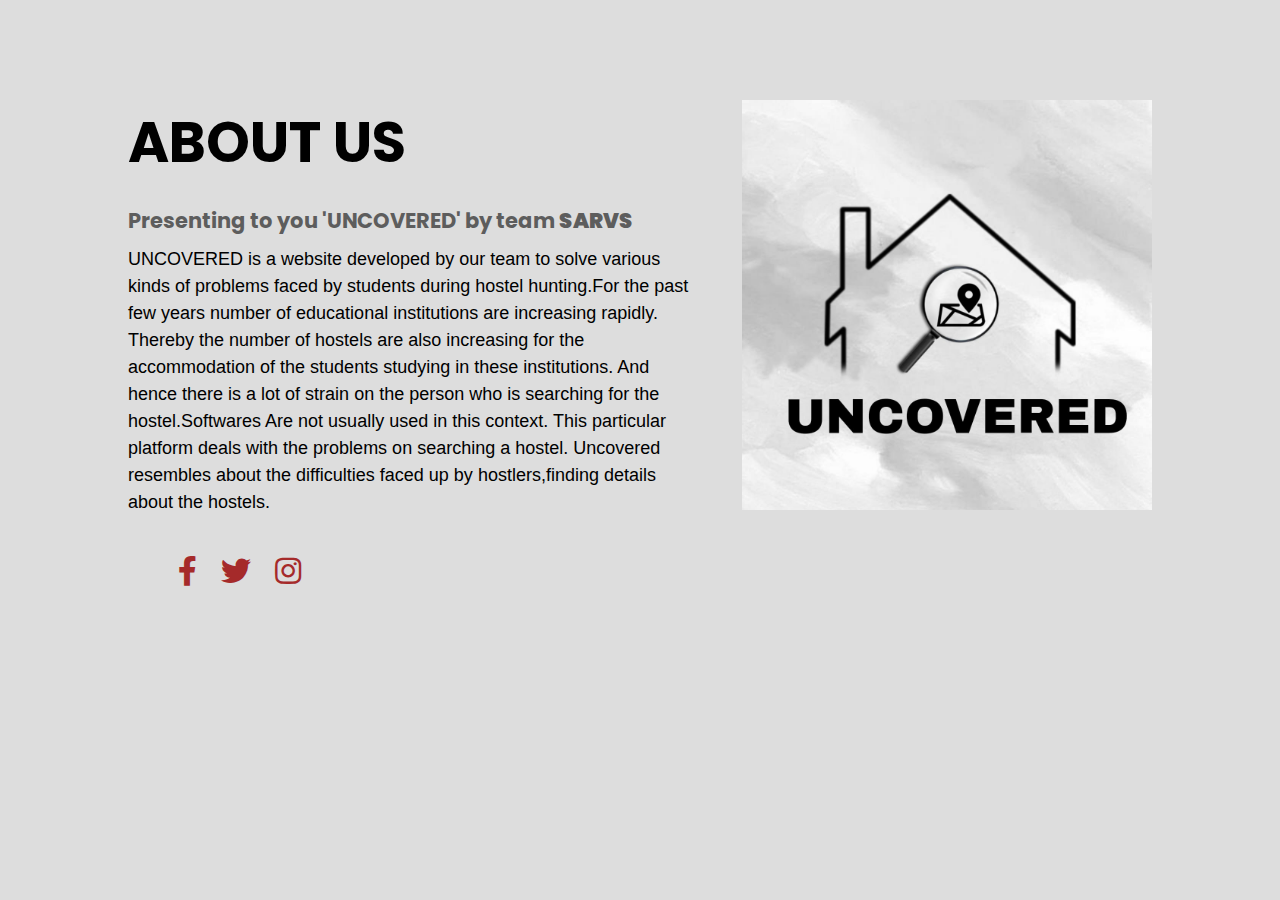
<file: uncovered website/about.html>
<!DOCTYPE html>
<html>
<head>
	<title>About</title>
	<meta charset="utf-8">
	<meta name="viewport" content="width=device-width, initial-scale=1.0">
	<link rel="stylesheet" href="https://pro.fontawesome.com/releases/v5.10.0/css/all.css">
	<link rel="stylesheet" type="text/css" href="about.css">
</head>	
<body>
	<div class="section">
		<div class="container">
			<div class="content-section">
				<div class="title">
					<h1>About Us</h1>
				</div>
				<div class="content">
					<h3>Presenting to you 'UNCOVERED' by team <b>SARVS</b></h3>
					<p>UNCOVERED is a website developed by our team to solve various kinds of problems faced by students during hostel hunting.For the past
                        few years number of educational institutions are increasing rapidly. Thereby the number of 
                        hostels are also increasing for the accommodation of the students studying in these institutions. 
                        And hence there is a lot of strain on the person who is searching for the hostel.Softwares 
                        Are not usually used in this context. This particular platform deals with the problems on searching a hostel. Uncovered resembles about the difficulties faced up by hostlers,finding details about the hostels.</p>
					<!--<div class="button">
						<a href="">Read More</a>
					</div>-->
				</div>
				<div class="social">
					<a href="https://www.facebook.com/profile.php?id=100077475234149&mibextid=ZbWKwL"><i class="fab fa-facebook-f"></i></a>
					<a href=""><i class="fab fa-twitter"></i></a>
					<a href="https://instagram.com/rk_singh2039?igshid=YmMyMTA2M2Y="><i class="fab fa-instagram"></i></a>
				</div>
			</div>
			<div class="image-section">
				<img src="images/uncovered.jpeg">
			</div>
		</div>
	</div>

	
</body>
</html>
</file>
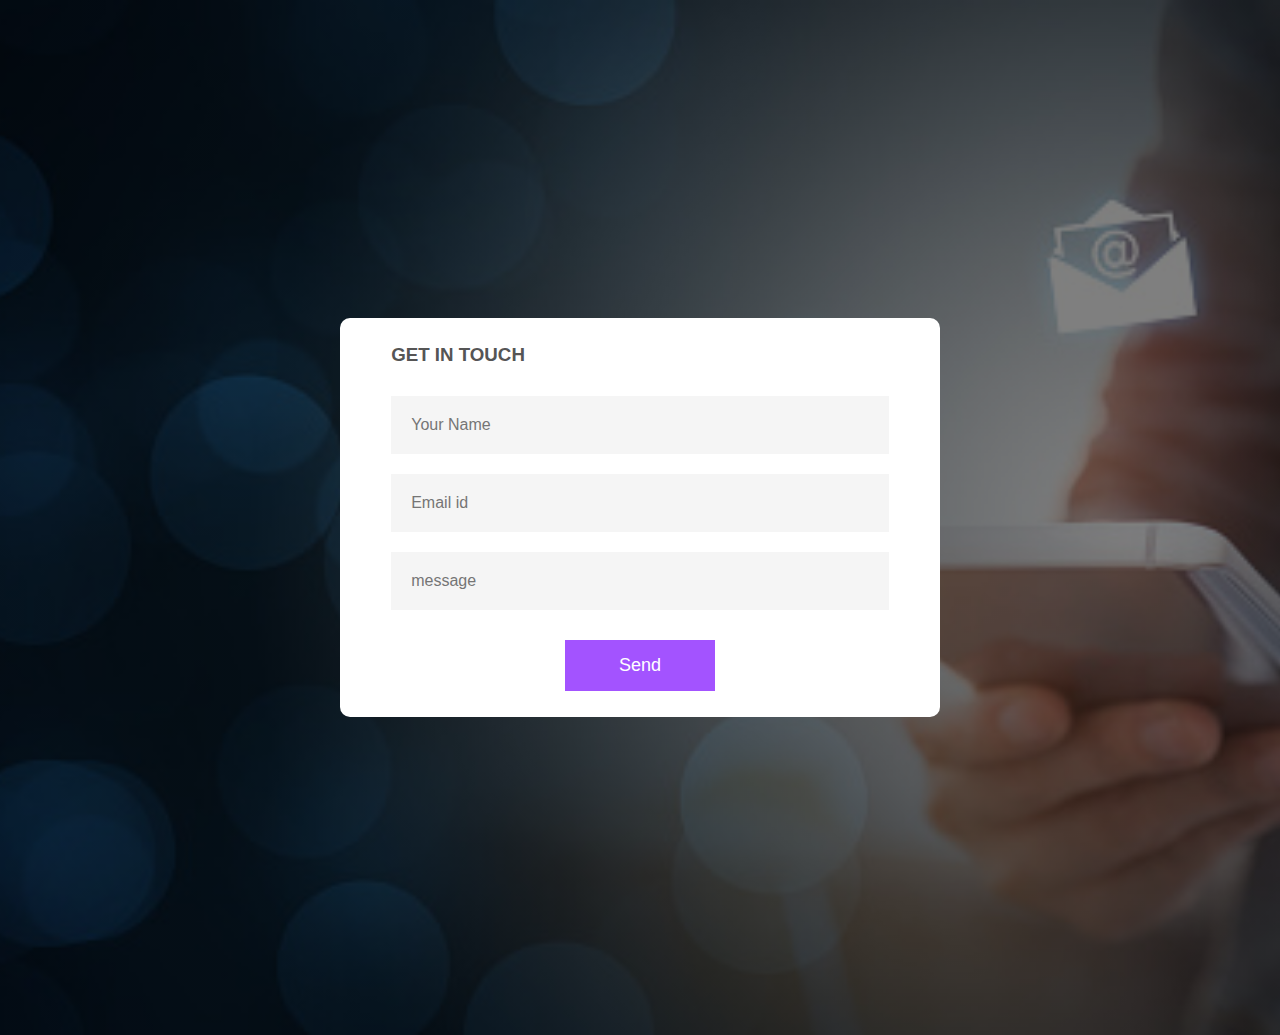
<file: uncovered website/contact.html>
<!DOCTYPE html>
<html lang="en">
<head>

    <meta name="viewport" content="width=device-width, initial-scale=1.0">
    <title>contact us</title>
    <link rel="stylesheet" href="contact.css">
</head>
<body>
    <div class="container">
        <form action="https://formspree.io/f/mzbqbqan" method="POST">
            <h3>GET IN TOUCH</h3>
            <!--<label>
                Name:
                <input type="text" id="name" placeholder="Your Name" required></label>
            <label>
                Email:
                <input type="email" name="email">
              </label>
              <label>
                Message:
                <textarea name="message"></textarea>
              </label>-->
              <!-- your other form fields go here 
              <button type="submit">Send</button> -->
          <input type="text" name="name" placeholder="Your Name" required>
            <input type="email" name="email" placeholder="Email id" required>
            <input type="text" rows="4" name="message" placeholder="message" required>
            <!--<textarea id="message"  placeholder="message"></textarea>-->
            <button type="submit">Send</button>
           
        </form>
       
    </div>
  <!-- <script src="https://smtpjs.com/v3/smtp.js"></script>
    <script>
        function sendemail(){
            Email.send({
                
                 Host : "smtp.gmail.com",
                 Username : "cntrohitsingh@gmail.com",
                 Password : "Dontknow@123",
                 To : 'cntrohitsingh@gmail.com',
                 From :  document.getElementById("email").value,
                 Subject :  "New Contact Enquiry Form",
                 Body : "Name: " + document.getElementById("name").value
                    + "<br> Email: " + document.getElementById("email").value
                    + "<br> Phone no: " + document.getElementById("phone").value
                    + "<br> Message: " + document.getElementById("message").value
             }).then(
               message => alert("Message Sent Successfully")
             );

        }
    </script>-->
    
</body>
</html>
</file>
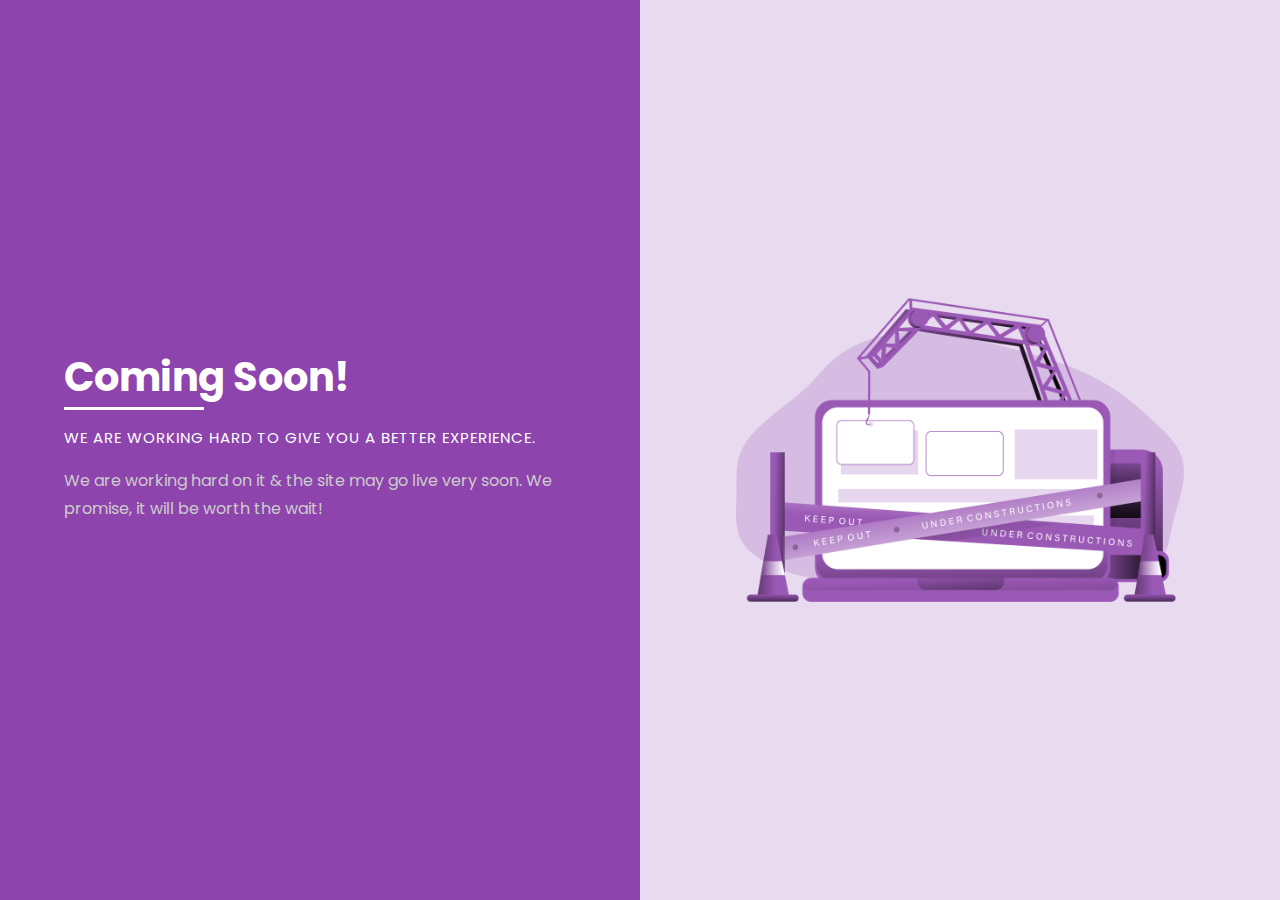
<file: uncovered website/signup.html>
<!DOCTYPE html>
<html lang="en">
<head>
    <meta charset="UTF-8">
    <meta name="viewport" content="width=device-width, initial-scale=1.0">
    <link rel="stylesheet" href="signup.css">
    <link href="https://fonts.googleapis.com/css?family=Poppins:400,600&display=swap" rel="stylesheet">
    <title>Sign Up</title>
</head>
<body>
    <div class="uc__wrapper">
        <div class="uc__details">
            <h1 class="title">Coming Soon!</h1>
            <h3 class="intro">
                We are working hard to give you a better experience.
            </h3>
            <p class="uc__description">
                We are working hard on it & the site may go live very soon. We promise, it will be worth the wait!
            </p>
        </div>
        <div class="uc__art">
          <img src="images/construction.png" alt="">
        </div>
    </div>
</body>
</html>
</file>
<file: uncovered website/about.css>
@import url('https://fonts.googleapis.com/css2?family=Poppins:wght@200;300;400&display=swap');
*{
	margin:0px;
	padding:0px;
	box-sizing: border-box;
	font-family: 'Poppins', sans-serif;
}
.section{
	width: 100%;
	min-height: 100vh;
	background-color: #ddd;
}
.container{
	width: 80%;
	display: block;
	margin:auto;
	padding-top: 100px;
}
.content-section{
	float: left;
	width: 55%;
}
.image-section{
	float: right;
	width: 40%;
}
.image-section img{
	width: 100%;
	height: auto;
}
.content-section .title{
	text-transform: uppercase;
	font-size: 28px;
}
.content-section .content h3{
	margin-top: 20px;
	color:#5d5d5d;
	font-size: 21px;
}
.content-section .content p{
	margin-top: 10px;
	font-family: sans-serif;
	font-size: 18px;
	line-height: 1.5;
}
.content-section .content .button{
	margin-top: 30px;
}
.content-section .content .button a{
	background-color: #3d3d3d;
	padding:12px 40px;
	text-decoration: none;
	color:#fff;
	font-size: 25px;
	letter-spacing: 1.5px;
}
.content-section .content .button a:hover{
	background-color: #a52a2a;
	color:#fff;
}
.content-section .social{
	margin: 40px 40px;
}
.content-section .social i{
	color:#a52a2a;
	font-size: 30px;
	padding:0px 10px;
}
.content-section .social i:hover{
	color:#3d3d3d;
}
@media screen and (max-width: 768px){
	.container{
	width: 80%;
	display: block;
	margin:auto;
	padding-top:50px;
}
.content-section{
	float:none;
	width:100%;
	display: block;
	margin:auto;
}
.image-section{
	float:none;
	width:100%;
	
}
.image-section img{
	width: 100%;
	height: auto;
	display: block;
	margin:auto;
}
.content-section .title{
	text-align: center;
	font-size: 19px;
}
.content-section .content .button{
	text-align: center;
}
.content-section .content .button a{
	padding:9px 30px;
}
.content-section .social{
	text-align: center;
}

}
</file>
<file: uncovered website/contact.css>
*{
    margin: 0;
    padding: 0;
    box-sizing: border-box;
    font-family: 'poppins', sans-serif;
 
}
.container{
    width: 100%;
    background: linear-gradient(to top, rgba(0,0,0,0.5)50%,rgba(0,0,0,0.5)50%),url(images/contactus.jpg);
    background-position: center;
    background-size: cover;
    display: flex;
    align-items: center;
    justify-content: center;
    height: 115vh;
}
form{
    background: #fff;
    display: flex;
    flex-direction: column;
    padding: 2vw 4vw;
    width: 90%;
    max-width: 600px;
    border-radius: 10px;
}
form h3{
    color: #555;
    font-weight: 800;
    margin-bottom: 20px;
}
form input, form textarea{
    border: 0;
    margin: 10px 0;
    padding: 20px;
    outline: none;
    background: #f5f5f5;
    font-size: 16px;
}
form button{
    padding: 15px;
    background: #a353ff;
    color: #fff;
    font-size: 18px;
    border: 0;
    outline: none;
    cursor: pointer;
    width: 150px;
    margin: 20px auto 0;
    border-radius: 30;
}
</file>
<file: uncovered website/signup.css>
* {
    margin: 0;
    padding: 0;
    box-sizing: border-box;
}

html, body {
    height: 100%;
}

body {
    font-size: 1rem;
    line-height: 1.65;
    font-family: 'Poppins', sans-serif;
    background: linear-gradient(to right, #8e44ad 50%, #e9dbef 50%);
    color: #fff;
}

/*Main Styles*/

.uc__wrapper {
    height: 100vh;
    display: flex;
    justify-content: space-between;
}

.uc__details {
    flex-basis: 50%;
    display: flex;
    flex-direction: column;
    padding: 0 4rem;
    align-items: flex-start;
    justify-content: center;
}

.uc__art {
    flex-basis: 50%;
    display: flex;
    align-items: center;
    justify-content: center;
}

.uc__art img {
    width: 70%;
}

.title {
    display: inline-block;
    font-size: 40px;
    position: relative;
    margin-bottom: 1rem;
}

.title::after {
    content: '';
    position: absolute;
    bottom: 0;
    left: 0;
    height: 3px;
    background-color: #fff;
    width: 140px;
}

.intro {
    font-size: 15px;
    font-weight: normal;
    text-transform: uppercase;
    letter-spacing: 1px;
    margin-bottom: 1rem;
}

.uc__description {
    margin-bottom: 2rem;
    line-height: 1.77;
    color: #ccc;
}

.uc__subscribe {
    background-color: #9b59b6;
    padding: 1.5rem;
    width: 85%;
    border-radius: 3px;
    box-shadow: 0 25px 50px -12px rgba(0, 0, 0, .25);
}

.uc__subscribe h3 {
    font-weight: normal;
    text-transform: uppercase;
    font-size: 18px;
    letter-spacing: 1px;
    margin-bottom: 1rem;
}

.uc__form {
    position: relative;
}

.uc__form input {
    font-family: inherit;
    outline: none;
    font-size: 90%;
    padding: 10px 1rem;
    border: none;
    display: block;
    border-radius: 2px;
}

.uc__form .email {
    width: 100%;
    background-color: #ecf0f1;
}

.uc__form .submit {
    position: absolute;
    top: 0;
    right: 0;
    background-color: #7a3a95;
    color: #fff;
    text-transform: uppercase;
    letter-spacing: 1px;
    cursor: pointer;
    transition: background-color .22s ease;
}

.uc__form .submit:hover {
    background-color: #8e44ad;
}
</file>
